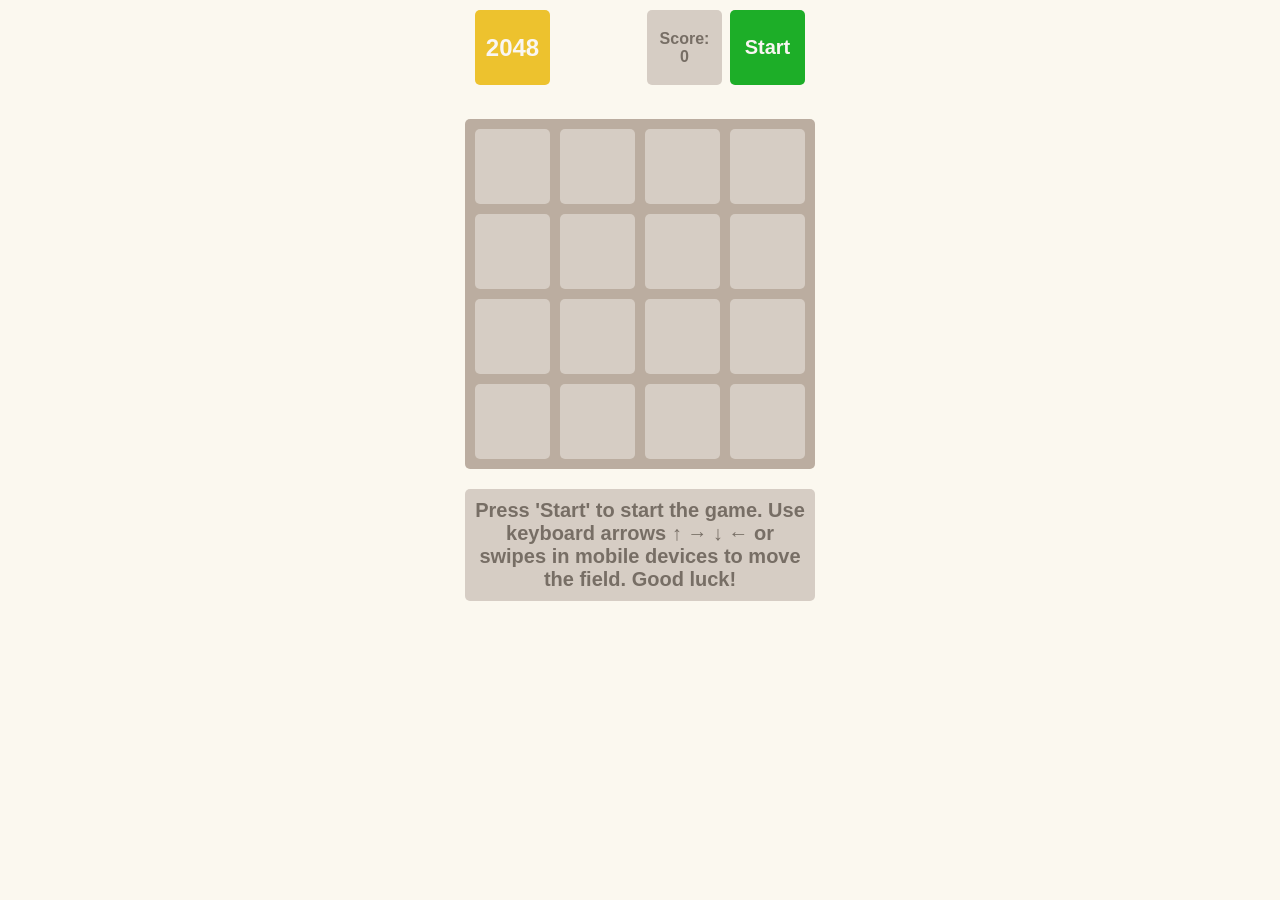
<file: index.html>
<!doctype html><html lang="en"><head><meta charset="utf-8"><meta name="viewport" content="width=device-width, initial-scale=1.0"><title>2048</title><link rel="stylesheet" href="index.8ec96ec7.css"><link rel="icon" type="image/png" href="favicon.7cc5a24d.png" sizes="16x16"></head><body> <div class="container"> <div class="game-header"> <h1>2048</h1> <div class="controls"> <p class="info"> Score: <span class="game-score">0</span> </p> <button class="button start">Start</button> </div> </div> <table class="game-field"> <tbody> <tr class="field-row"> <td class="field-cell"></td> <td class="field-cell"></td> <td class="field-cell"></td> <td class="field-cell"></td> </tr> <tr class="field-row"> <td class="field-cell"></td> <td class="field-cell"></td> <td class="field-cell"></td> <td class="field-cell"></td> </tr> <tr class="field-row"> <td class="field-cell"></td> <td class="field-cell"></td> <td class="field-cell"></td> <td class="field-cell"></td> </tr> <tr class="field-row"> <td class="field-cell"></td> <td class="field-cell"></td> <td class="field-cell"></td> <td class="field-cell"></td> </tr> </tbody> </table> <div class="message-container"> <p class="hidden message message-lose">You lose! Press 'Restart'</p> <p class="hidden message message-win">Winner! Congrats! You did it!</p> <p class="message message-start"> Press 'Start' to start the game. Use keyboard arrows ↑ → ↓ ← or swipes in mobile devices to move the field. Good luck! </p> <div class="bottom-empty-space"></div> </div> </div> <script src="index.88a688dd.js"></script> </body></html>
</file>
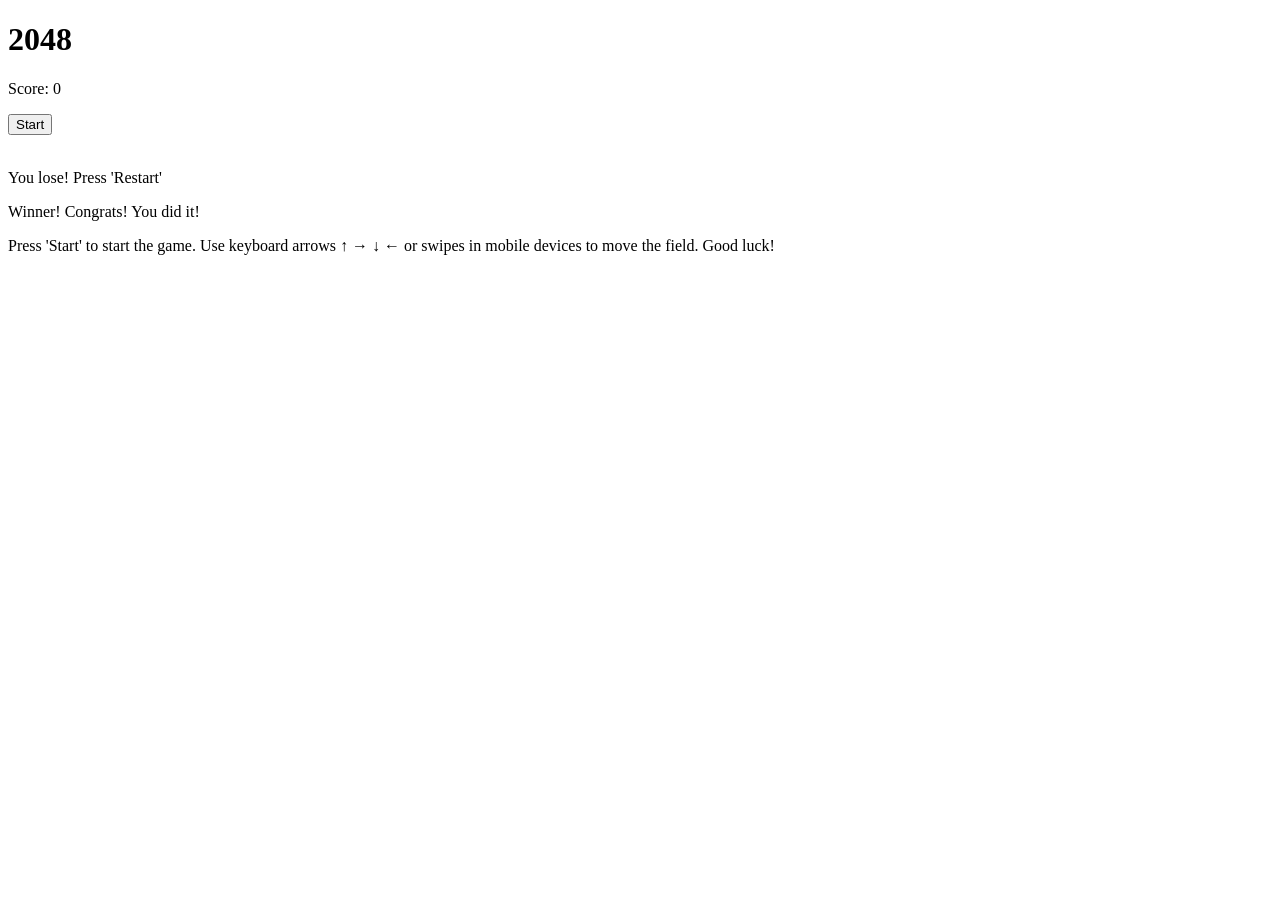
<file: src/index.html>
<!doctype html>
<html lang="en">
  <head>
    <meta charset="UTF-8" />
    <meta name="viewport" content="width=device-width, initial-scale=1.0" />
    <title>2048</title>
    <link rel="stylesheet" href="./styles/main.scss" />
    <link rel="icon" type="image/png" href="favicon.png" sizes="16x16" />
  </head>
  <body>
    <div class="container">
      <div class="game-header">
        <h1>2048</h1>
        <div class="controls">
          <p class="info">
            Score:
            <span class="game-score">0</span>
          </p>
          <button class="button start">Start</button>
        </div>
      </div>

      <table class="game-field">
        <tbody>
          <tr class="field-row">
            <td class="field-cell"></td>
            <td class="field-cell"></td>
            <td class="field-cell"></td>
            <td class="field-cell"></td>
          </tr>

          <tr class="field-row">
            <td class="field-cell"></td>
            <td class="field-cell"></td>
            <td class="field-cell"></td>
            <td class="field-cell"></td>
          </tr>

          <tr class="field-row">
            <td class="field-cell"></td>
            <td class="field-cell"></td>
            <td class="field-cell"></td>
            <td class="field-cell"></td>
          </tr>

          <tr class="field-row">
            <td class="field-cell"></td>
            <td class="field-cell"></td>
            <td class="field-cell"></td>
            <td class="field-cell"></td>
          </tr>
        </tbody>
      </table>

      <div class="message-container">
        <p class="message message-lose hidden">You lose! Press 'Restart'</p>
        <p class="message message-win hidden">Winner! Congrats! You did it!</p>
        <p class="message message-start">
          Press 'Start' to start the game. Use keyboard arrows ↑ → ↓ ← or swipes
          in mobile devices to move the field. Good luck!
        </p>
        <div class="bottom-empty-space"></div>
      </div>
    </div>
    <script src="scripts/main.js"></script>
  </body>
</html>
</file>
<file: index.8ec96ec7.css>
body{background:#fbf8ef;-ms-flex-pack:center;justify-content:center;-ms-flex-align:center;align-items:center;margin:0;font-family:sans-serif;font-size:24px;font-weight:900;display:-ms-flexbox;display:flex}.field-cell{color:#776e65;box-sizing:border-box;text-align:center;vertical-align:center;-webkit-user-select:none;-ms-user-select:none;user-select:none;background:#d6cdc4;border-radius:5px;width:75px;height:75px;transition:transform .3s ease-in-out}.field-cell--2{background:#eee4da}.field-cell--4{background:#ede0c8}.field-cell--8{color:#f9f6f2;background:#f2b179}.field-cell--16{color:#f9f6f2;background:#f59563}.field-cell--32{color:#f9f6f2;background:#f67c5f}.field-cell--64{color:#f9f6f2;background:#f65e3b}.field-cell--128{color:#f9f6f2;background:#edcf72}.field-cell--256{color:#f9f6f2;background:#edcc61}.field-cell--512{color:#f9f6f2;background:#edc850}.field-cell--1024{color:#f9f6f2;background:#edc53f}.field-cell--2048{color:#f9f6f2;background:#edc22e}.field-cell--4096{color:#f9f6f2;background:#ed842e}.game-field{border-spacing:10px;touch-action:none;background:#bbada0;border-radius:5px}.game-header{box-sizing:border-box;-ms-flex-pack:justify;justify-content:space-between;width:100%;margin-bottom:24px;padding:10px;display:-ms-flexbox;display:flex}h1{color:#f9f6f2;box-sizing:border-box;background:#edc22e;border-radius:5px;-ms-flex-pack:center;justify-content:center;-ms-flex-align:center;align-items:center;width:75px;height:75px;margin:0;font-size:24px;display:-ms-flexbox;display:flex}.info{color:#776e65;box-sizing:border-box;background:#d6cdc4;border-radius:5px;-ms-flex-direction:column;flex-direction:column;-ms-flex-pack:center;justify-content:center;-ms-flex-align:center;align-items:center;width:75px;height:75px;margin:0 8px 0 0;font-size:16px;display:-ms-flexbox;display:flex}.controls{display:-ms-flexbox;display:flex}.button{cursor:pointer;color:#f9f6f2;border:none;border-radius:5px;width:75px;height:75px;font-family:sans-serif;font-size:16px;font-weight:700;transition:background .25s}.start{background:#1dae28;font-size:20px}.start:hover{background:#179921}.restart{background:#f1b2b2}.restart:hover{background:#f87474}.message{box-sizing:border-box;color:#776e65;text-align:center;background:#d6cdc4;border-radius:5px;width:100%;padding:10px;font-size:20px}.hidden{display:none}.container{-ms-flex-direction:column;flex-direction:column;-ms-flex-align:center;align-items:center;width:350px;display:-ms-flexbox;display:flex}.message-win{color:#f9f6f2;background:#edc22e}.message-lose{background:#db6565}.message-container{width:100%;height:150px}.slide-in-down{transform:scale(.7)}.bottom-empty-space{height:30px}
/*# sourceMappingURL=index.8ec96ec7.css.map */
</file>
